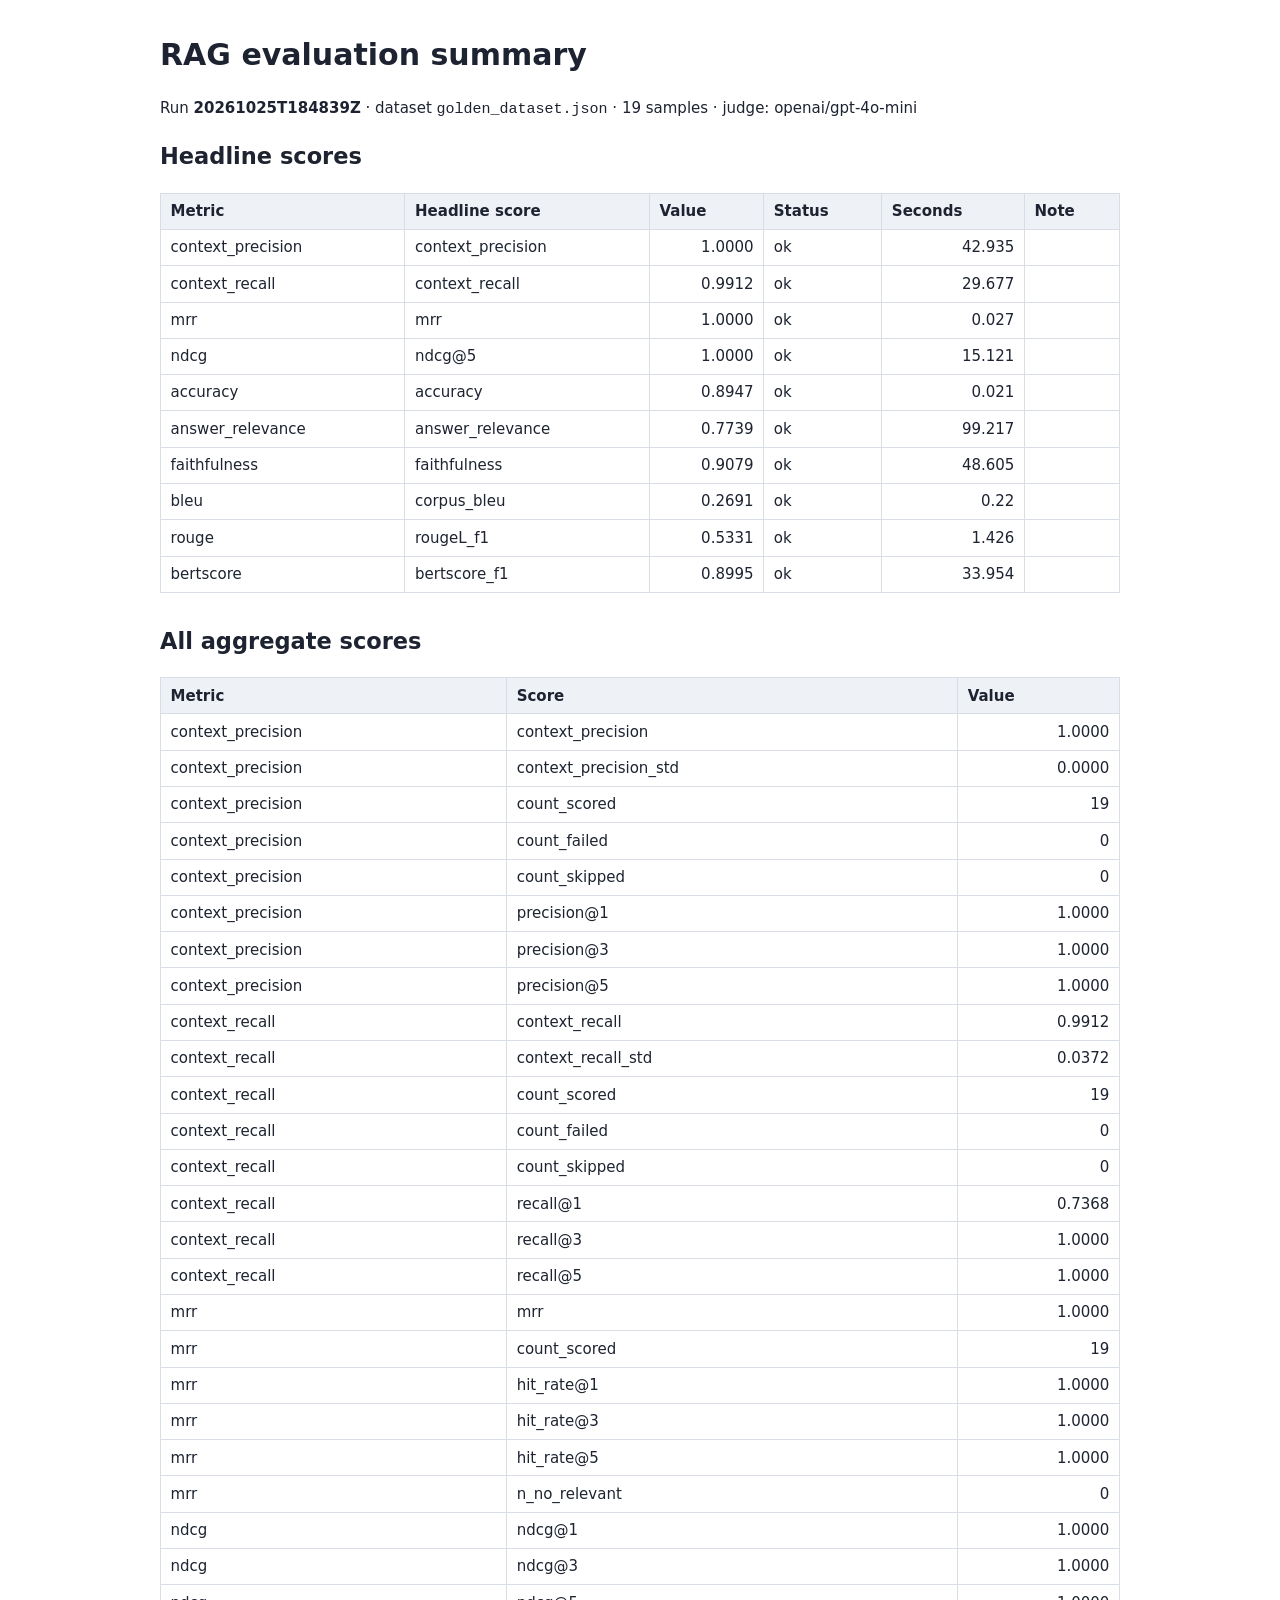
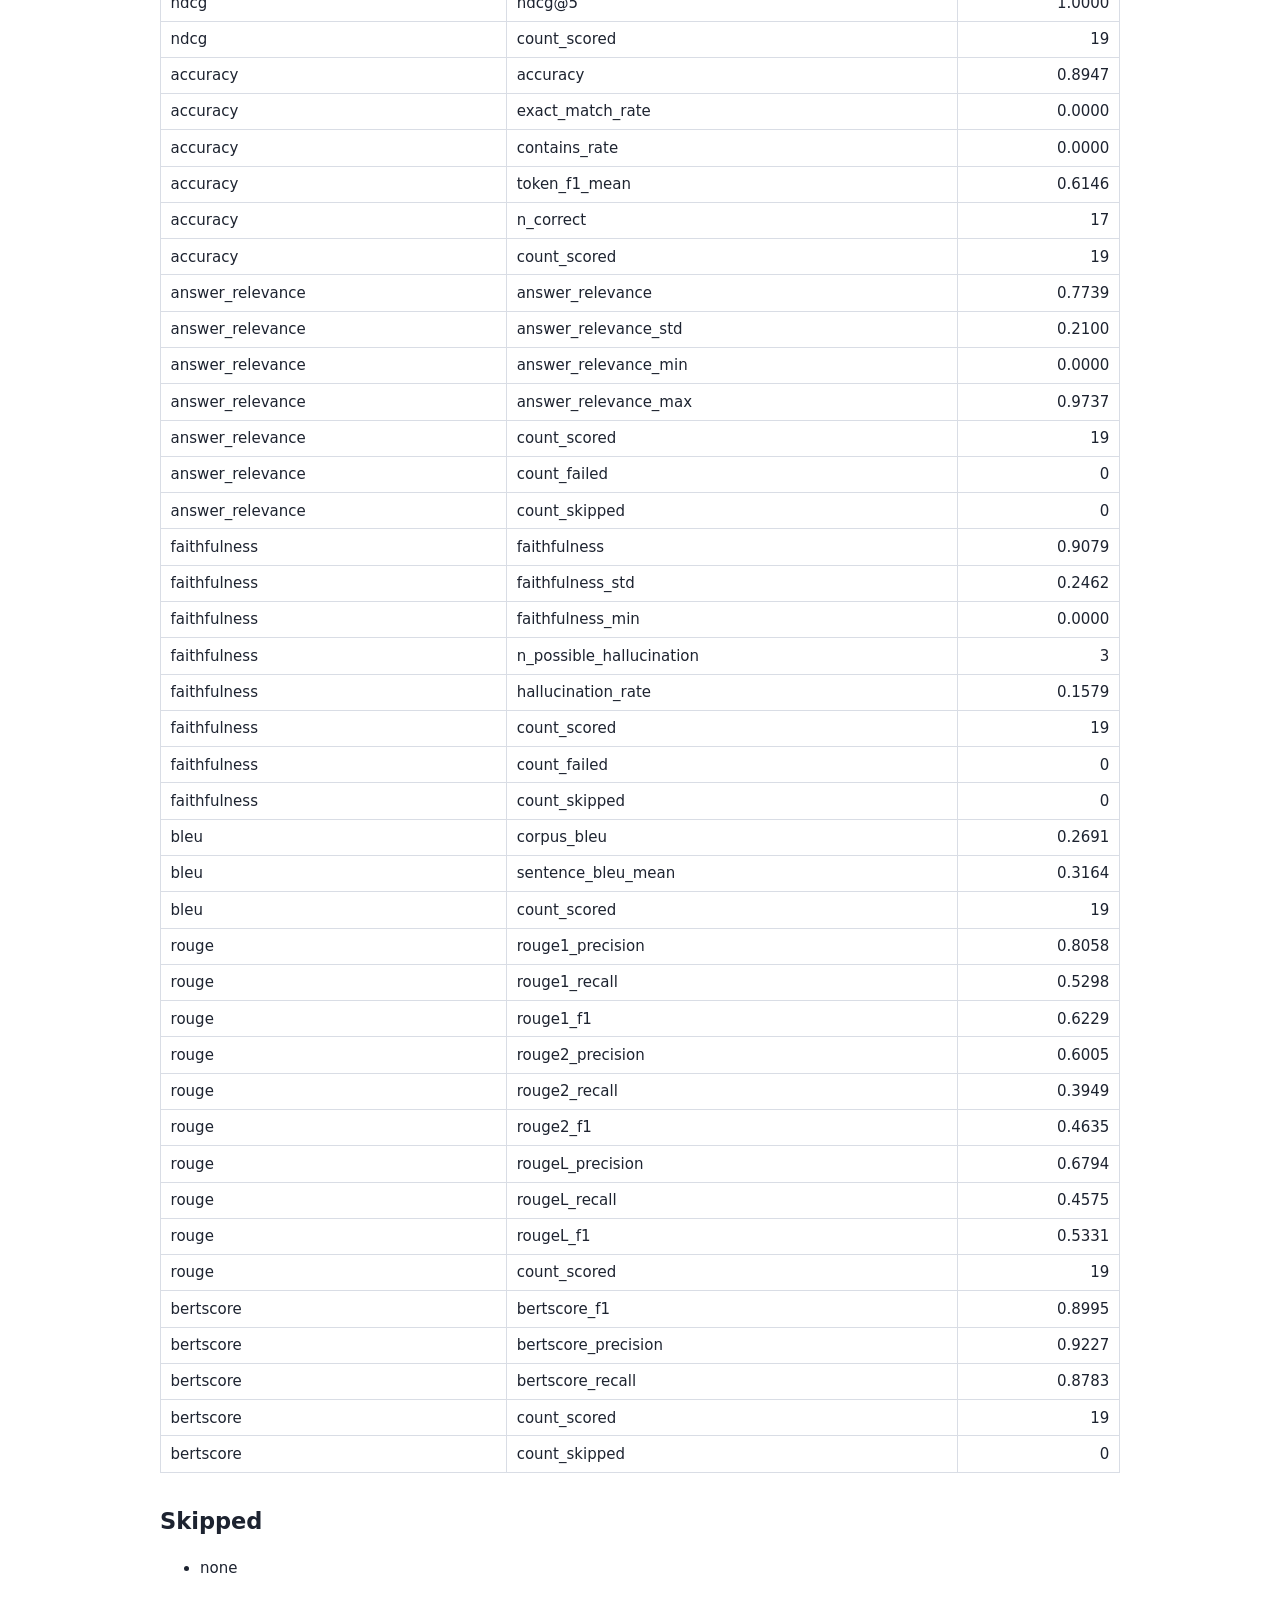
<file: evaluation/results/summary_report.html>
<!doctype html><html lang="en"><head><meta charset="utf-8"><title>RAG evaluation summary</title>
<style>
 :root{color-scheme:light dark;--bg:#fff;--fg:#1d2330;--line:#d9dde5;--head:#eef1f6;--bad:#fdecea}
 @media (prefers-color-scheme:dark){:root{--bg:#14171f;--fg:#e6e9f0;--line:#2c3342;--head:#1d2230;--bad:#3a1f1f}}
 body{font:15px/1.5 system-ui,sans-serif;margin:2rem auto;max-width:960px;padding:0 1rem;background:var(--bg);color:var(--fg)}
 table{border-collapse:collapse;width:100%;margin:1rem 0 2rem}
 th,td{border:1px solid var(--line);padding:.4rem .6rem;text-align:left} th{background:var(--head)}
 td.num{text-align:right;font-variant-numeric:tabular-nums} tr.bad{background:var(--bad)}
</style></head><body>
<h1>RAG evaluation summary</h1>
<p>Run <b>20261025T184839Z</b> · dataset <code>golden_dataset.json</code> · 19 samples ·
judge: openai/gpt-4o-mini</p>
<h2>Headline scores</h2>
<table><tr><th>Metric</th><th>Headline score</th><th>Value</th><th>Status</th><th>Seconds</th><th>Note</th></tr>
<tr class='ok'><td>context_precision</td><td>context_precision</td><td class='num'>1.0000</td><td>ok</td><td class='num'>42.935</td><td></td></tr><tr class='ok'><td>context_recall</td><td>context_recall</td><td class='num'>0.9912</td><td>ok</td><td class='num'>29.677</td><td></td></tr><tr class='ok'><td>mrr</td><td>mrr</td><td class='num'>1.0000</td><td>ok</td><td class='num'>0.027</td><td></td></tr><tr class='ok'><td>ndcg</td><td>ndcg@5</td><td class='num'>1.0000</td><td>ok</td><td class='num'>15.121</td><td></td></tr><tr class='ok'><td>accuracy</td><td>accuracy</td><td class='num'>0.8947</td><td>ok</td><td class='num'>0.021</td><td></td></tr><tr class='ok'><td>answer_relevance</td><td>answer_relevance</td><td class='num'>0.7739</td><td>ok</td><td class='num'>99.217</td><td></td></tr><tr class='ok'><td>faithfulness</td><td>faithfulness</td><td class='num'>0.9079</td><td>ok</td><td class='num'>48.605</td><td></td></tr><tr class='ok'><td>bleu</td><td>corpus_bleu</td><td class='num'>0.2691</td><td>ok</td><td class='num'>0.22</td><td></td></tr><tr class='ok'><td>rouge</td><td>rougeL_f1</td><td class='num'>0.5331</td><td>ok</td><td class='num'>1.426</td><td></td></tr><tr class='ok'><td>bertscore</td><td>bertscore_f1</td><td class='num'>0.8995</td><td>ok</td><td class='num'>33.954</td><td></td></tr></table>
<h2>All aggregate scores</h2>
<table><tr><th>Metric</th><th>Score</th><th>Value</th></tr><tr><td>context_precision</td><td>context_precision</td><td class='num'>1.0000</td></tr><tr><td>context_precision</td><td>context_precision_std</td><td class='num'>0.0000</td></tr><tr><td>context_precision</td><td>count_scored</td><td class='num'>19</td></tr><tr><td>context_precision</td><td>count_failed</td><td class='num'>0</td></tr><tr><td>context_precision</td><td>count_skipped</td><td class='num'>0</td></tr><tr><td>context_precision</td><td>precision@1</td><td class='num'>1.0000</td></tr><tr><td>context_precision</td><td>precision@3</td><td class='num'>1.0000</td></tr><tr><td>context_precision</td><td>precision@5</td><td class='num'>1.0000</td></tr><tr><td>context_recall</td><td>context_recall</td><td class='num'>0.9912</td></tr><tr><td>context_recall</td><td>context_recall_std</td><td class='num'>0.0372</td></tr><tr><td>context_recall</td><td>count_scored</td><td class='num'>19</td></tr><tr><td>context_recall</td><td>count_failed</td><td class='num'>0</td></tr><tr><td>context_recall</td><td>count_skipped</td><td class='num'>0</td></tr><tr><td>context_recall</td><td>recall@1</td><td class='num'>0.7368</td></tr><tr><td>context_recall</td><td>recall@3</td><td class='num'>1.0000</td></tr><tr><td>context_recall</td><td>recall@5</td><td class='num'>1.0000</td></tr><tr><td>mrr</td><td>mrr</td><td class='num'>1.0000</td></tr><tr><td>mrr</td><td>count_scored</td><td class='num'>19</td></tr><tr><td>mrr</td><td>hit_rate@1</td><td class='num'>1.0000</td></tr><tr><td>mrr</td><td>hit_rate@3</td><td class='num'>1.0000</td></tr><tr><td>mrr</td><td>hit_rate@5</td><td class='num'>1.0000</td></tr><tr><td>mrr</td><td>n_no_relevant</td><td class='num'>0</td></tr><tr><td>ndcg</td><td>ndcg@1</td><td class='num'>1.0000</td></tr><tr><td>ndcg</td><td>ndcg@3</td><td class='num'>1.0000</td></tr><tr><td>ndcg</td><td>ndcg@5</td><td class='num'>1.0000</td></tr><tr><td>ndcg</td><td>count_scored</td><td class='num'>19</td></tr><tr><td>accuracy</td><td>accuracy</td><td class='num'>0.8947</td></tr><tr><td>accuracy</td><td>exact_match_rate</td><td class='num'>0.0000</td></tr><tr><td>accuracy</td><td>contains_rate</td><td class='num'>0.0000</td></tr><tr><td>accuracy</td><td>token_f1_mean</td><td class='num'>0.6146</td></tr><tr><td>accuracy</td><td>n_correct</td><td class='num'>17</td></tr><tr><td>accuracy</td><td>count_scored</td><td class='num'>19</td></tr><tr><td>answer_relevance</td><td>answer_relevance</td><td class='num'>0.7739</td></tr><tr><td>answer_relevance</td><td>answer_relevance_std</td><td class='num'>0.2100</td></tr><tr><td>answer_relevance</td><td>answer_relevance_min</td><td class='num'>0.0000</td></tr><tr><td>answer_relevance</td><td>answer_relevance_max</td><td class='num'>0.9737</td></tr><tr><td>answer_relevance</td><td>count_scored</td><td class='num'>19</td></tr><tr><td>answer_relevance</td><td>count_failed</td><td class='num'>0</td></tr><tr><td>answer_relevance</td><td>count_skipped</td><td class='num'>0</td></tr><tr><td>faithfulness</td><td>faithfulness</td><td class='num'>0.9079</td></tr><tr><td>faithfulness</td><td>faithfulness_std</td><td class='num'>0.2462</td></tr><tr><td>faithfulness</td><td>faithfulness_min</td><td class='num'>0.0000</td></tr><tr><td>faithfulness</td><td>n_possible_hallucination</td><td class='num'>3</td></tr><tr><td>faithfulness</td><td>hallucination_rate</td><td class='num'>0.1579</td></tr><tr><td>faithfulness</td><td>count_scored</td><td class='num'>19</td></tr><tr><td>faithfulness</td><td>count_failed</td><td class='num'>0</td></tr><tr><td>faithfulness</td><td>count_skipped</td><td class='num'>0</td></tr><tr><td>bleu</td><td>corpus_bleu</td><td class='num'>0.2691</td></tr><tr><td>bleu</td><td>sentence_bleu_mean</td><td class='num'>0.3164</td></tr><tr><td>bleu</td><td>count_scored</td><td class='num'>19</td></tr><tr><td>rouge</td><td>rouge1_precision</td><td class='num'>0.8058</td></tr><tr><td>rouge</td><td>rouge1_recall</td><td class='num'>0.5298</td></tr><tr><td>rouge</td><td>rouge1_f1</td><td class='num'>0.6229</td></tr><tr><td>rouge</td><td>rouge2_precision</td><td class='num'>0.6005</td></tr><tr><td>rouge</td><td>rouge2_recall</td><td class='num'>0.3949</td></tr><tr><td>rouge</td><td>rouge2_f1</td><td class='num'>0.4635</td></tr><tr><td>rouge</td><td>rougeL_precision</td><td class='num'>0.6794</td></tr><tr><td>rouge</td><td>rougeL_recall</td><td class='num'>0.4575</td></tr><tr><td>rouge</td><td>rougeL_f1</td><td class='num'>0.5331</td></tr><tr><td>rouge</td><td>count_scored</td><td class='num'>19</td></tr><tr><td>bertscore</td><td>bertscore_f1</td><td class='num'>0.8995</td></tr><tr><td>bertscore</td><td>bertscore_precision</td><td class='num'>0.9227</td></tr><tr><td>bertscore</td><td>bertscore_recall</td><td class='num'>0.8783</td></tr><tr><td>bertscore</td><td>count_scored</td><td class='num'>19</td></tr><tr><td>bertscore</td><td>count_skipped</td><td class='num'>0</td></tr></table>
<h2>Skipped</h2><ul><li>none</li></ul></body></html>
</file>
